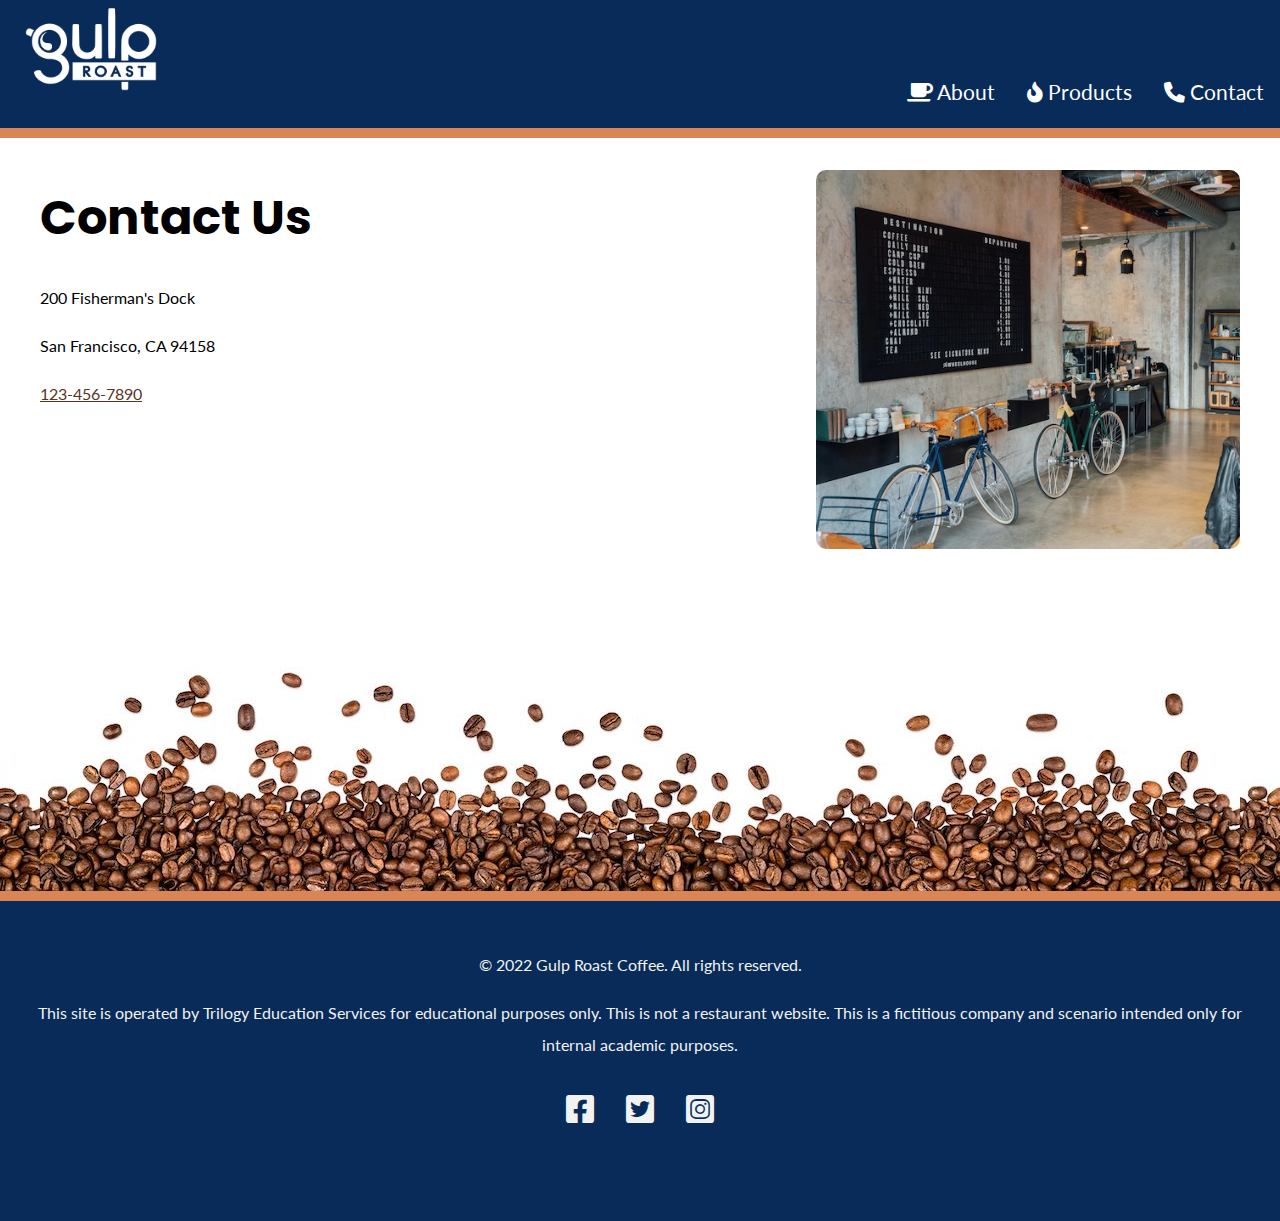
<file: index.html>
<!DOCTYPE html>
<html lang="en">
<head>
    <meta charset="UTF-8">
    <meta http-equiv="X-UA-Compatible" content="IE=edge">
    <meta name="viewport" content="width=device-width, initial-scale=1.0">
    <link rel="preconnect" href="https://fonts.googleapis.com">
    <link rel="preconnect" href="https://fonts.gstatic.com" crossorigin>
    <link href="https://fonts.googleapis.com/css2?family=Lato&family=Poppins:wght@700&display=swap" rel="stylesheet">
    <link href="https://cdnjs.cloudflare.com/ajax/libs/font-awesome/6.0.0/css/all.min.css" rel="stylesheet">
    <link rel="stylesheet" href="style.css">
    <title>Contact</title>
</head>
<body>
    <header>
  <nav>
    <ul>
      <li class="logo"><a href="https://uxuicurriculum.wixsite.com/gulproast"><img src="media/gulp-logo-light.png" alt="Gulp Roast. Click for home." /></a></li>
      <li><a href="About.html"><span aria-hidden="true" class="fa-solid fa-mug-saucer"></span> About</a></li>
      <li><a href="Products.html"><span aria-hidden="true" class="fa-solid fa-fire-flame-curved"></span> Products</a></li>
      <li><a href="Contact.html"><span aria-hidden="true" class="fa-solid fa-phone"></span> Contact</a></li>
    </ul>
  </nav>
</header>
<div class="main-bkgd">
  <section class="content">
    <article>
      <h1>Contact Us</h1>
      <p>200 Fisherman's Dock</p>

      <p>San Francisco, CA 94158</p>

      <a class="phone-number" href="tel:+1234567890">123-456-7890</a>
    </article>
    <div class="image-container">
     <picture>
        <img src="media/gulp-menu.jpg" alt="Gulp's coffee menu inside our shop, we're bike friendly.">
     </picture>
      </div>
  </section>
</div>
<footer>
  <p>&copy; 2022 Gulp Roast Coffee. All rights reserved.</p>
  <p>This site is operated by Trilogy Education Services for educational  purposes only. This is not a restaurant website. This is a fictitious company and scenario intended only for internal academic purposes.</p>
  <ul>
    <li>
      <a href="https://facebook.com" target="_blank">
        <span aria-hidden="true" class="fa-brands fa-facebook-square"></span>
        <span class="sr-only">Facebook</span>
      </a>
    </li>
    <li>
      <a href="https://twitter.com" target="_blank">
        <span aria-hidden="true" class="fa-brands fa-twitter-square"></span>
        <span class="sr-only">Twitter</span>
      </a>
    </li>
    <li>
      <a href="https://instagram.com" target="_blank">
        <span aria-hidden="true" class="fa-brands fa-instagram-square"></span>
        <span class="sr-only">Instagram</span>
      </a>
    </li>
  </ul>
</footer>
    
</body>
</html>
</file>
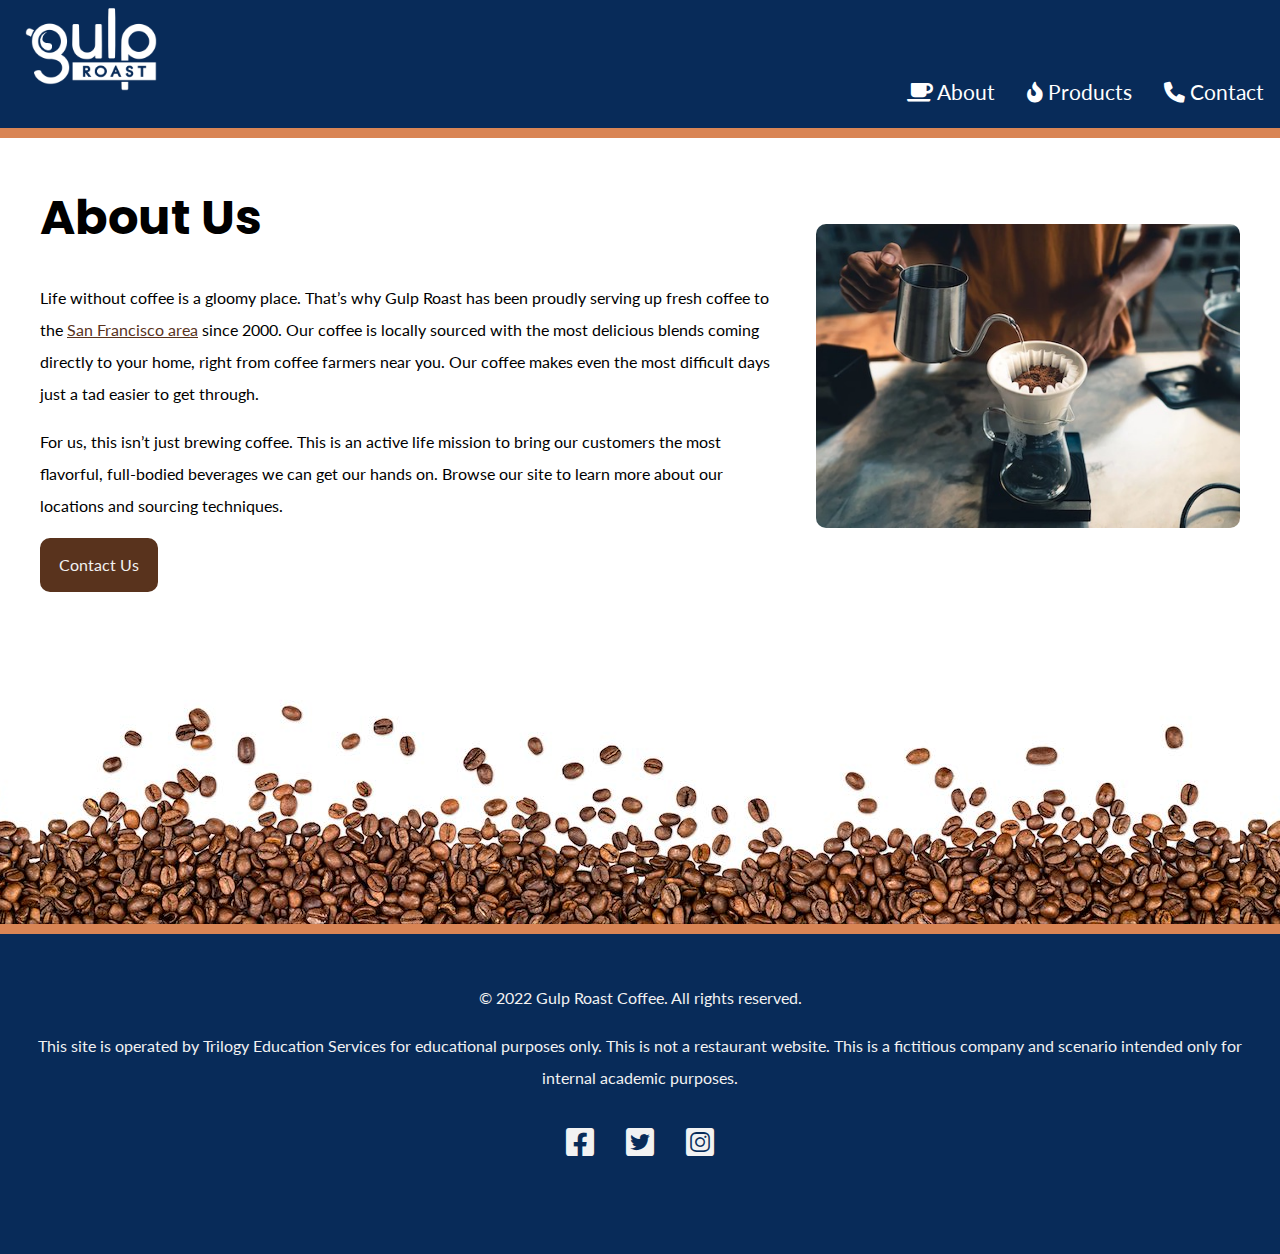
<file: About.html>
<!DOCTYPE html>
<html lang="en">
<head>
    <meta charset="UTF-8">
    <meta http-equiv="X-UA-Compatible" content="IE=edge">
    <meta name="viewport" content="width=device-width, initial-scale=1.0">
    <link rel="preconnect" href="https://fonts.googleapis.com">
    <link rel="preconnect" href="https://fonts.gstatic.com" crossorigin>
    <link href="https://fonts.googleapis.com/css2?family=Lato&family=Poppins:wght@700&display=swap" rel="stylesheet">
    <link href="https://cdnjs.cloudflare.com/ajax/libs/font-awesome/6.0.0/css/all.min.css" rel="stylesheet">
    <link rel="stylesheet" href="style.css">
    <title>About</title>
</head>
<body>
    <header>
  <nav>
    <ul>
      <li class="logo"><a href="https://uxuicurriculum.wixsite.com/gulproast"><img src="media/gulp-logo-light.png" alt="Gulp Roast. Click for home." /></a></li>
      <li><a href="About.html"><span aria-hidden="true" class="fa-solid fa-mug-saucer" alt="mug icon"></span> About</a></li>
      <li><a href="Products.html"><span aria-hidden="true" class="fa-solid fa-fire-flame-curved" alt="fire icon"></span> Products</a></li>
      <li><a href="Contact.html"><span aria-hidden="true" class="fa-solid fa-phone" alt="phone icon"></span> Contact</a></li>
    </ul>
  </nav>
</header>
<div class="main-bkgd">
  <section class="content">
    <article>
      <h1>About Us</h1>
      <p>Life without coffee is a gloomy place. That’s why Gulp Roast has been proudly serving up fresh coffee to the <a href="https://goo.gl/maps/3rAyszfwSDx8Si2Y9" target="_blank">San Francisco area</a> since 2000. Our coffee is locally sourced with the most delicious blends coming directly to your home, right from coffee farmers near you. Our coffee makes even the most difficult days just a tad easier to get through.</p>

      <p>For us, this isn’t just brewing coffee. This is an active life mission to bring our customers the most flavorful, full-bodied beverages we can get our hands on. Browse our site to learn more about our locations and sourcing techniques.</p>

      <a class="button" href="https://uxuicurriculum.wixsite.com/gulproast">Contact Us</a>
    </article>
    <div class="image-container">
     <picture>
      <source srcset="media/gulp-pouring-coffee-horizontal.jpg" media="(min-width: 992px)">
                <source srcset="media/gulp-pouring-coffee-vertical.jpg" media="(min-width: 768px)">
                <img src="media/gulp-pouring-coffee-horizontal-sm.jpg" alt="Making pour over coffee at our shop.">
     </picture>
      </div>
  </section>
</div>
<footer>
  <p>&copy; 2022 Gulp Roast Coffee. All rights reserved.</p>
  <p>This site is operated by Trilogy Education Services for educational  purposes only. This is not a restaurant website. This is a fictitious company and scenario intended only for internal academic purposes.</p>
  <ul>
    <li>
      <a href="https://facebook.com" target="_blank">
        <span aria-hidden="true" class="fa-brands fa-facebook-square"></span>
        <span class="sr-only">Facebook</span>
      </a>
    </li>
    <li>
      <a href="https://twitter.com" target="_blank">
        <span aria-hidden="true" class="fa-brands fa-twitter-square"></span>
        <span class="sr-only">Twitter</span>
      </a>
    </li>
    <li>
      <a href="https://instagram.com" target="_blank">
        <span aria-hidden="true" class="fa-brands fa-instagram-square"></span>
        <span class="sr-only">Instagram</span>
      </a>
    </li>
  </ul>
</footer>
    
</body>
</html>
</file>
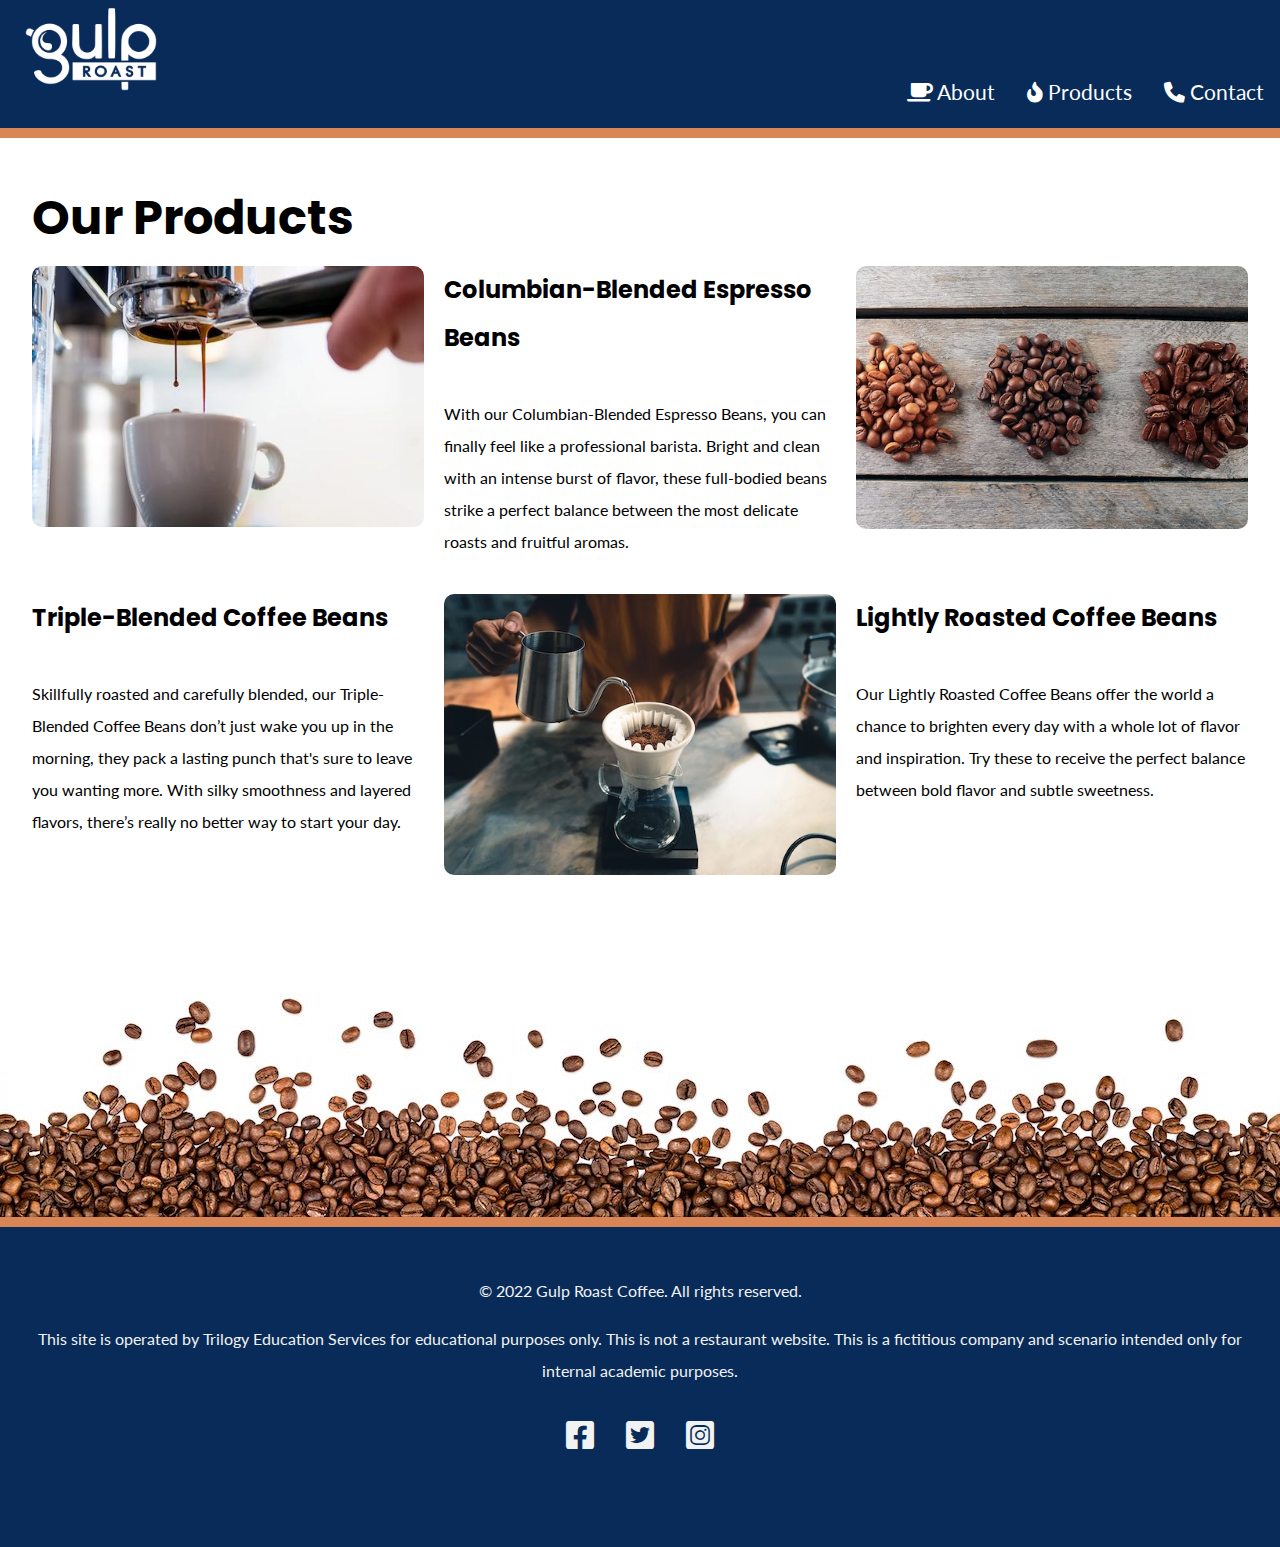
<file: Products.html>
<!DOCTYPE html>
<html lang="en">
  <head>
    <meta charset="UTF-8" />
    <meta http-equiv="X-UA-Compatible" content="IE=edge" />
    <meta name="viewport" content="width=device-width, initial-scale=1.0" />
    <link rel="preconnect" href="https://fonts.googleapis.com" />
    <link rel="preconnect" href="https://fonts.gstatic.com" crossorigin />
    <link
      href="https://fonts.googleapis.com/css2?family=Lato&family=Poppins:wght@700&display=swap"
      rel="stylesheet"
    />
    <link
      href="https://cdnjs.cloudflare.com/ajax/libs/font-awesome/6.0.0/css/all.min.css"
      rel="stylesheet"
    />
    <link rel="stylesheet" href="style.css" />
    <title>Products</title>
  </head>
  <body>
    <header>
      <nav>
        <ul>
          <li class="logo">
            <a href="https://uxuicurriculum.wixsite.com/gulproast"
              ><img
                src="media/gulp-logo-light.png"
                alt="Gulp Roast. Click for home."
            /></a>
          </li>
          <li>
            <a href="About.html"
              ><span aria-hidden="true" class="fa-solid fa-mug-saucer" alt="mug icon"></span>
              About</a
            >
          </li>
          <li>
            <a href="Products.html"
              ><span
                aria-hidden="true"
                class="fa-solid fa-fire-flame-curved" alt="fire icon"
              ></span>
              Products</a
            >
          </li>
          <li>
            <a href="index.html"
              ><span aria-hidden="true" class="fa-solid fa-phone" alt="phone icon"></span>
              Contact</a
            >
          </li>
        </ul>
      </nav>
    </header>
    <div class="main-bkgd">
      <section class="grid">
        <h1>Our Products</h1>
        <article class="product-list">
          <div class="box-1">
            <picture>
              <img
                src="media/gulp-espresso.jpg"
                alt="Making a cup of espresso."
              />
            </picture>
          </div>
          <div class="box-2">
            <h2>Columbian-Blended Espresso Beans</h2>
            <p>
              With our Columbian-Blended Espresso Beans, you can finally feel
              like a professional barista. Bright and clean with an intense
              burst of flavor, these full-bodied beans strike a perfect balance
              between the most delicate roasts and fruitful aromas.
            </p>
          </div>
          <div class="box-3">
            <picture>
              <img
                src="media/gulp-coffee-beans.jpg"
                alt="Piles of different types of coffee beans."
              />
            </picture>
          </div>
          <div class="box-4">
            <h2>Triple-Blended Coffee Beans</h2>
            <p>
              Skillfully roasted and carefully blended, our Triple-Blended
              Coffee Beans don’t just wake you up in the morning, they pack a
              lasting punch that's sure to leave you wanting more. With silky
              smoothness and layered flavors, there’s really no better way to
              start your day.
            </p>
          </div>
          <div class="box-5">
            <picture>
              <img
                src="media/gulp-pouring-coffee-horizontal.jpg"
                alt="Making pour over coffee at our shop."
              />
            </picture>
          </div>
          <div class="box-6">
            <h2>Lightly Roasted Coffee Beans</h2>
            <p>
              Our Lightly Roasted Coffee Beans offer the world a chance to
              brighten every day with a whole lot of flavor and inspiration. Try
              these to receive the perfect balance between bold flavor and
              subtle sweetness.
            </p>
          </div>
        </article>
      </section>
    </div>
    <footer>
      <p>&copy; 2022 Gulp Roast Coffee. All rights reserved.</p>
      <p>This site is operated by Trilogy Education Services for educational  purposes only. This is not a restaurant website. This is a fictitious company and scenario intended only for internal academic purposes.</p>
      <ul>
        <li>
          <a href="https://facebook.com" target="_blank">
            <span
              aria-hidden="true"
              class="fa-brands fa-facebook-square"
            ></span>
            <span class="sr-only">Facebook</span>
          </a>
        </li>
        <li>
          <a href="https://twitter.com" target="_blank">
            <span aria-hidden="true" class="fa-brands fa-twitter-square"></span>
            <span class="sr-only">Twitter</span>
          </a>
        </li>
        <li>
          <a href="https://instagram.com" target="_blank">
            <span
              aria-hidden="true"
              class="fa-brands fa-instagram-square"
            ></span>
            <span class="sr-only">Instagram</span>
          </a>
        </li>
      </ul>
    </footer>
  </body>
</html>
</file>
<file: style.css>
body {
  background-color: #082b59;
  margin: 0;
  padding: 0;
  font-family: "Lato", sans-serif;
  line-height: 2;
}
h1,
h2,
h3 {
  font-family: "Poppins", sans-serif;
  margin-top: 0;
}
h1 {
  font-size: 3rem;
  margin-bottom: 0;
}
/* make images flexible */
img {
  max-width: 100%;
}
a {
  color: #59331d;
}
a:hover {
  text-decoration: none;
}
header {
  border-bottom: 10px solid #d98555;
}
/* navbar styling */
nav ul {
  padding: 0;
  margin: 0;
  list-style-type: none;
  display: flex;
  flex-flow: row wrap;
  justify-content: space-between;
  align-items: flex-end;
}
nav li {
  margin: 0 1rem 1rem 1rem;
  font-size: 1.3rem;
}
/* max width on the image in pixels */
nav .logo img {
  max-width: 150px;
}
/* flex basis on the image container, li */
nav .logo {
  flex-basis: auto;
  margin-right: auto;
}
nav a {
  color: white;
  text-decoration: none;
  display: block;
}
nav a:hover {
  color: #d98555;
}
/* establishes a white background */
.main-bkgd {
  background: #ffffff url(media/gulp-bottom-beans.jpg) repeat-x bottom;
  padding-bottom: 300px;
}
/* sits inside of the white background, centered */
.content {
  max-width: 1200px;
  margin: 0 auto;
  padding: 2rem;
  display: flex;
  justify-content: space-between;
}
article {
  flex-basis: 73%;
}

.image-container {
  display: flex;
  align-items: center;
  margin-left: 2rem;
}

.image-container img {
  border-radius: 10px;
}

.grid {
  padding: 2rem;
}

.product-list {
  display: grid;
  grid-template-columns: 1fr 1fr 1fr;
  grid-template-rows: auto auto;
  gap: 20px;
}

.product-list .box-1,
.product-list .box-2,
.product-list .box-3,
.product-list .box-4,
.product-list .box-5,
.product-list .box-6 {
  display: flex;
  flex-direction: column;
  justify-content: top;
  align-items: left;
}

.product-list h2,
.product-list p {
  text-align: left;
}

@media only screen and (max-width: 991px) {
  nav ul {
    justify-content: center;
  }

  nav .logo {
    text-align: center;
    flex-basis: 100%;
    margin-right: 0;
  }

  .content {
    flex-direction: row;
  }

  .image-container picture {
    width: 100%;
    height: auto;
    display: flex;
    justify-content: center;
  }

  .product-list {
    grid-template-columns: repeat(2, 1fr);
    grid-template-rows: auto auto auto;
  }
}

@media only screen and (max-width: 767px) {
  nav ul {
    flex-direction: column;
    align-items: center;
  }

  .content {
    flex-direction: column;
    justify-content: center;
  }

  .image-container {
    margin-left: 0rem;
  }

  .image-container picture {
    width: 100%;
    padding-top: 2rem;
  }

  .image-container picture img {
    width: 100%;
  }

  .product-list {
    grid-template-columns: 1fr;
    grid-template-rows: auto;
  }
}

picture {
  margin: 0 0 0;
  border-radius: 10px;
}
picture img {
  border-radius: 10px;
}

.button {
  display: inline-block;
  background-color: #59331d;
  border-radius: 10px;
  padding: 0.5rem 1rem;
  margin: 0;
  color: #f2f2f2;
  text-decoration: none;
  border: 3px solid #59331d;
}
.button:hover {
  background-color: #f2f2f2;
  color: #59331d;
}
footer {
  color: #f2f2f2;
  text-align: center;
  border-top: 10px solid #d98555;
  padding: 2rem;
}
footer ul {
  list-style-type: none;
  padding: 0;
  margin: 0;
  display: flex;
  flex-flow: row wrap;
  justify-content: center;
}
footer a {
  color: #f2f2f2;
  font-size: 2rem;
  display: block;
  margin: 0 1rem 3rem 1rem;
}
</file>
